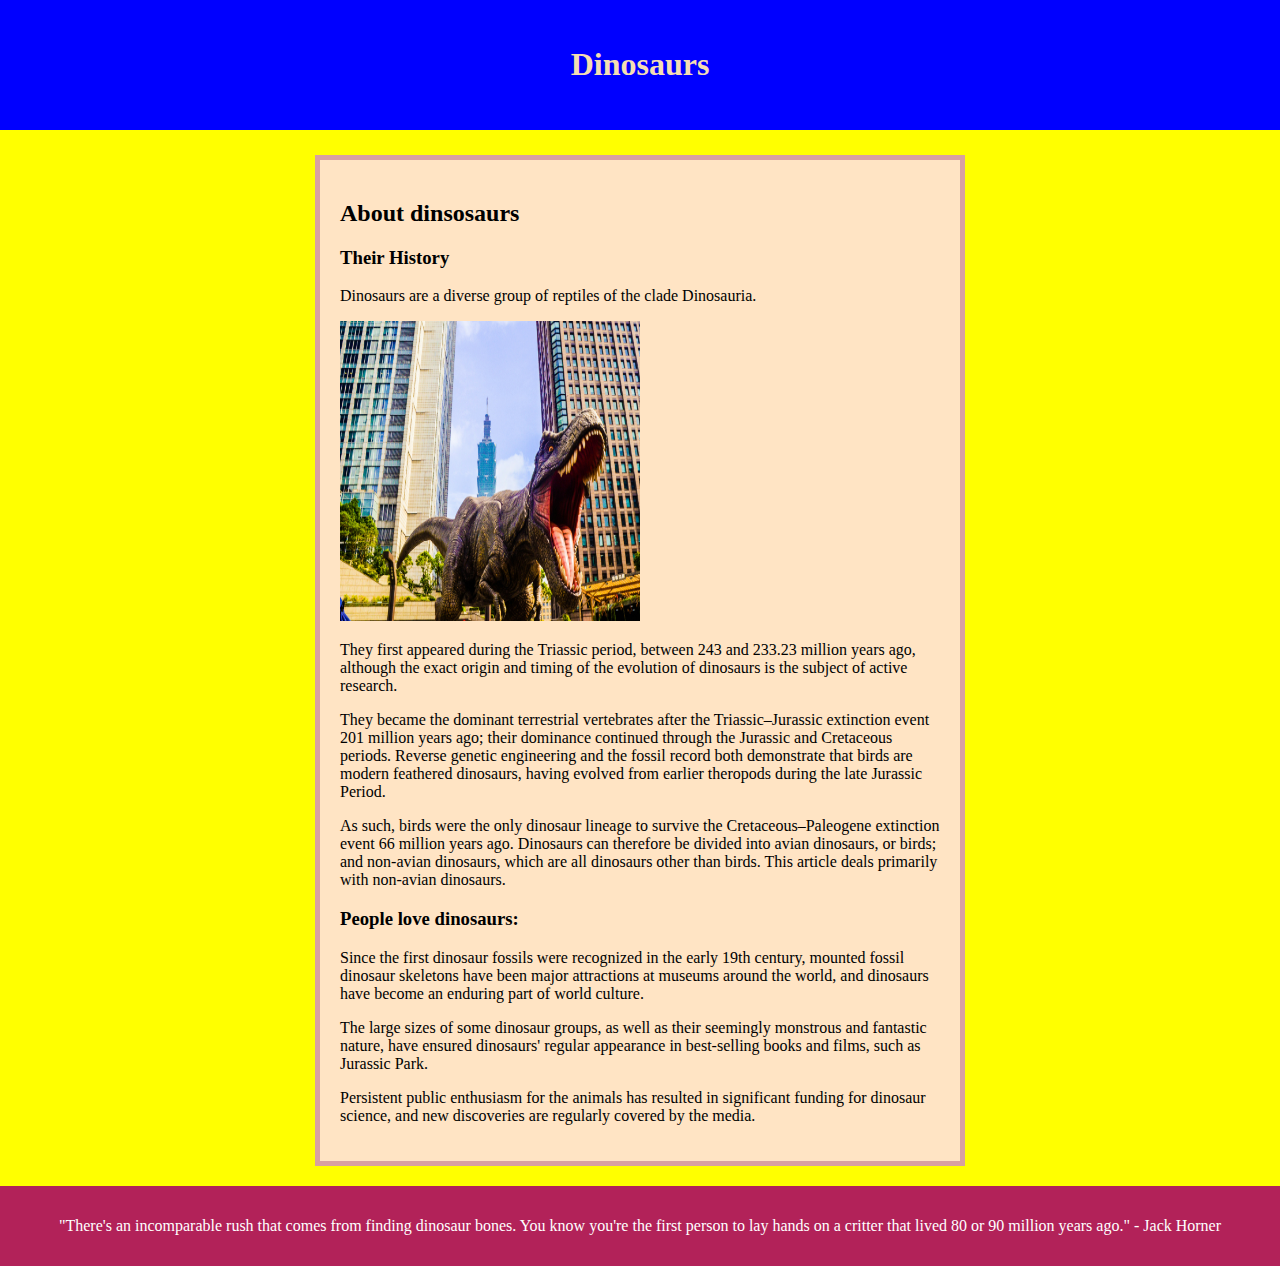
<file: 01_basicLayout/index.html>
<!DOCTYPE html>
<html lang="en">
  <head>
    <meta charset="UTF-8" />
    <meta name="viewport" content="width=device-width, initial-scale=1.0" />
    <title>Basic layout</title>
    <link rel="stylesheet" type="text/css" href="style.css" />
  </head>
  <body>
    <header>
      <h1>Dinosaurs</h1>
    </header>

    <main>
      <h2>About dinsosaurs</h2>

      <h3>Their History</h3>
      <p>Dinosaurs are a diverse group of reptiles of the clade Dinosauria.</p>
      <img
        src="images/huang-yingone-7_yzujmD8AE-unsplash.jpg"
        alt="dinosaurs-image"
        height="300px"
        width="300px"
      />
      <p>
        They first appeared during the Triassic period, between 243 and 233.23
        million years ago, although the exact origin and timing of the evolution
        of dinosaurs is the subject of active research.
      </p>
      <p>
        They became the dominant terrestrial vertebrates after the
        Triassic–Jurassic extinction event 201 million years ago; their
        dominance continued through the Jurassic and Cretaceous periods. Reverse
        genetic engineering and the fossil record both demonstrate that birds
        are modern feathered dinosaurs, having evolved from earlier theropods
        during the late Jurassic Period.
      </p>
      <p>
        As such, birds were the only dinosaur lineage to survive the
        Cretaceous–Paleogene extinction event 66 million years ago. Dinosaurs
        can therefore be divided into avian dinosaurs, or birds; and non-avian
        dinosaurs, which are all dinosaurs other than birds. This article deals
        primarily with non-avian dinosaurs.
      </p>

      <h3>People love dinosaurs:</h3>
      <p>
        Since the first dinosaur fossils were recognized in the early 19th
        century, mounted fossil dinosaur skeletons have been major attractions
        at museums around the world, and dinosaurs have become an enduring part
        of world culture.
      </p>
      <p>
        The large sizes of some dinosaur groups, as well as their seemingly
        monstrous and fantastic nature, have ensured dinosaurs' regular
        appearance in best-selling books and films, such as Jurassic Park.
      </p>
      <p>
        Persistent public enthusiasm for the animals has resulted in significant
        funding for dinosaur science, and new discoveries are regularly covered
        by the media.
      </p>
    </main>

    <footer>
      <p>
        "There's an incomparable rush that comes from finding dinosaur bones.
        You know you're the first person to lay hands on a critter that lived 80
        or 90 million years ago." - Jack Horner
      </p>
    </footer>
  </body>
</html>

<!-- 
body {
    background-color: rgb(187, 205, 220);
    color: white;
    font-size: 20px;
  }
  
  header {
    background-color: grey;
    margin-bottom: 20px;
    padding: 30px 50%;
  }
  main {
    background-color: grey;
    width: 500px;
    /* height: 500px; */
    margin-bottom: 20px;
    padding: ;
    border: 7px solid black;
  }
  footer {
    background-color: rgb(56, 59, 248);
    /* margin-bottom: 10px; */
    padding: 20px 50%;
  }
   -->
</file>
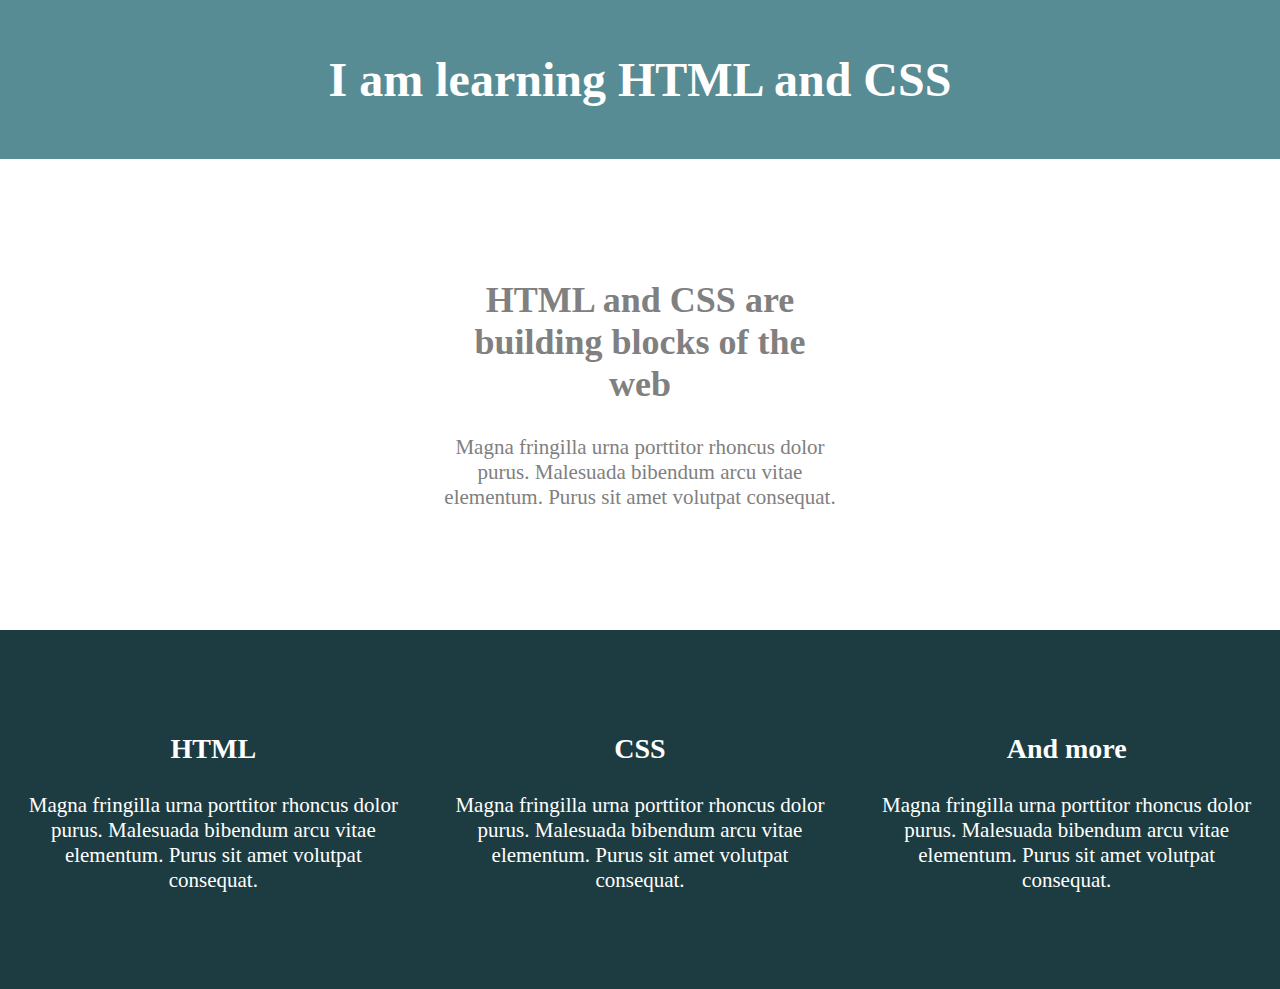
<file: 02_flexClumn/index.html>
<!DOCTYPE html>
<html lang="en">
  <head>
    <meta charset="UTF-8" />
    <meta name="viewport" content="width=device-width, initial-scale=1.0" />
    <title>columns</title>
    <link rel="stylesheet" type="text/css" href="style.css"></link>
  </head>
  <body>
    <header>
      <h1>I am learning HTML and CSS</h1>
    </header>
    <main>
      <div class="intro">
          <h2>HTML and CSS are building blocks of the web</h2>
          <p> Magna fringilla urna porttitor rhoncus dolor purus. Malesuada bibendum arcu vitae elementum. Purus sit amet volutpat consequat. </p>
      </div>
      <div class="my-skills">
          <div class="columns">
              <!-- column-1 -->
              <div class="col">
                  <h3>HTML</h3>
                  <p> Magna fringilla urna porttitor rhoncus dolor purus. Malesuada bibendum arcu vitae elementum. Purus sit amet volutpat consequat. </p>
              </div>
              <!-- column-2 -->
              <div class="col">
                  <h3>CSS</h3>
                  <p> Magna fringilla urna porttitor rhoncus dolor purus. Malesuada bibendum arcu vitae elementum. Purus sit amet volutpat consequat. </p>
              </div>
              <!-- column-3 -->
              <div class="col">
                  <h3>And more</h3>
                  <p> Magna fringilla urna porttitor rhoncus dolor purus. Malesuada bibendum arcu vitae elementum. Purus sit amet volutpat consequat. </p>
              </div>
          </div> <!-- columns -->
      </div> <!--my-skills-->
   </main>
    
  </body>
</html>
</file>
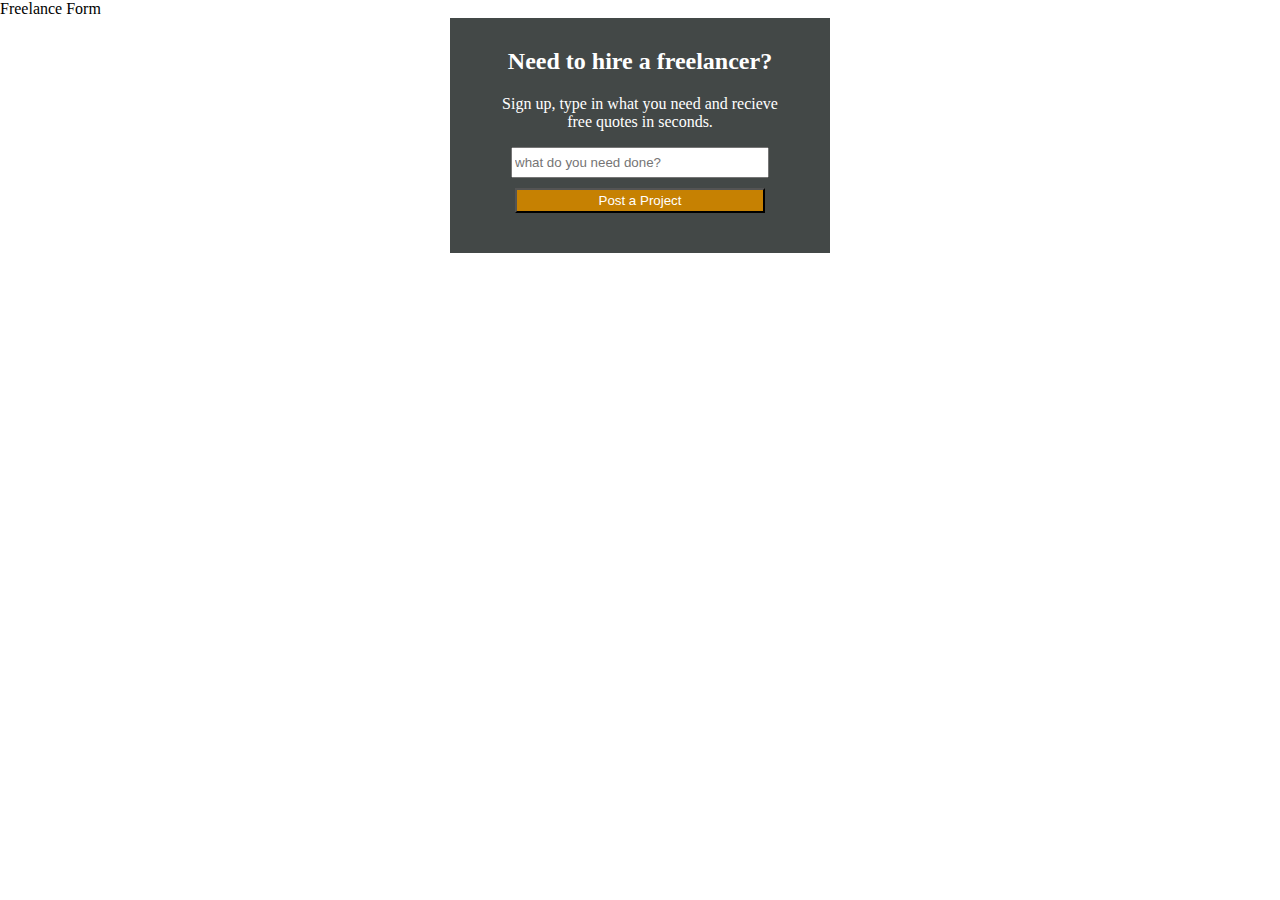
<file: 03_FreelanceForm/index.html>
<!DOCTYPE html>
<html lang="en">
  <head>
    <meta charset="UTF-8" />
    <meta name="viewport" content="width=device-width, initial-scale=1.0" />
    <title>FreelanceForm</title>
    <link rel="stylesheet" type="text/css" href="style.css" />
  </head>
  <body>
    Freelance Form

    <div class="main-box">
      <div class="box">
        <h2>Need to hire a freelancer?</h2>
        <p>
          Sign up, type in what you need and recieve free quotes in seconds.
        </p>
        <div class="forms">
          <input
            type="text"
            id="input"
            name="input"
            placeholder="what do you need done?"
          />
        </div>
        <button class="btn" type="button">Post a Project</button>
      </div>
    </div>
  </body>
</html>
</file>
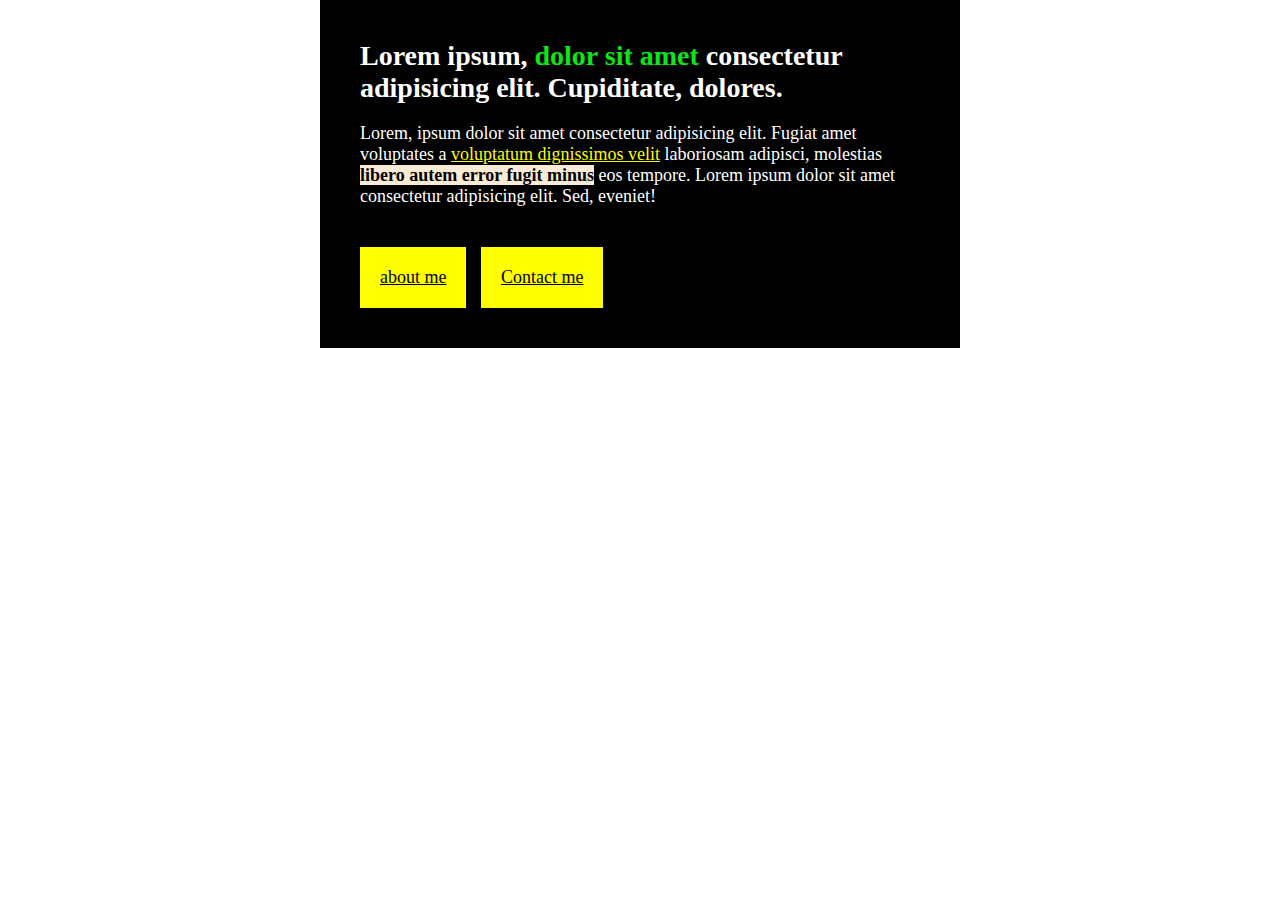
<file: 04_practiceBox/index.html>
<!DOCTYPE html>
<html lang="en">
  <head>
    <meta charset="UTF-8" />
    <meta name="viewport" content="width=device-width, initial-scale=1.0" />
    <title>Document</title>
    <link rel="stylesheet" type="text/css" href="style.css" />
  </head>
  <body>
    <div class="card">
      <h1>
        Lorem ipsum,
        <span class="accent-color">dolor sit amet</span> consectetur adipisicing
        elit. Cupiditate, dolores.
      </h1>
      <p>
        Lorem, ipsum dolor sit amet consectetur adipisicing elit. Fugiat amet
        voluptates a <a href="#">voluptatum dignissimos velit</a> laboriosam
        adipisci, molestias <strong>libero autem error fugit minus</strong> eos
        tempore. Lorem ipsum dolor sit amet consectetur adipisicing elit. Sed,
        eveniet!
      </p>
      <p class="links">
        <a class="button" href="#">about me</a>
        <a class="button" href="#">Contact me</a>
      </p>
    </div>
  </body>
</html>
</file>
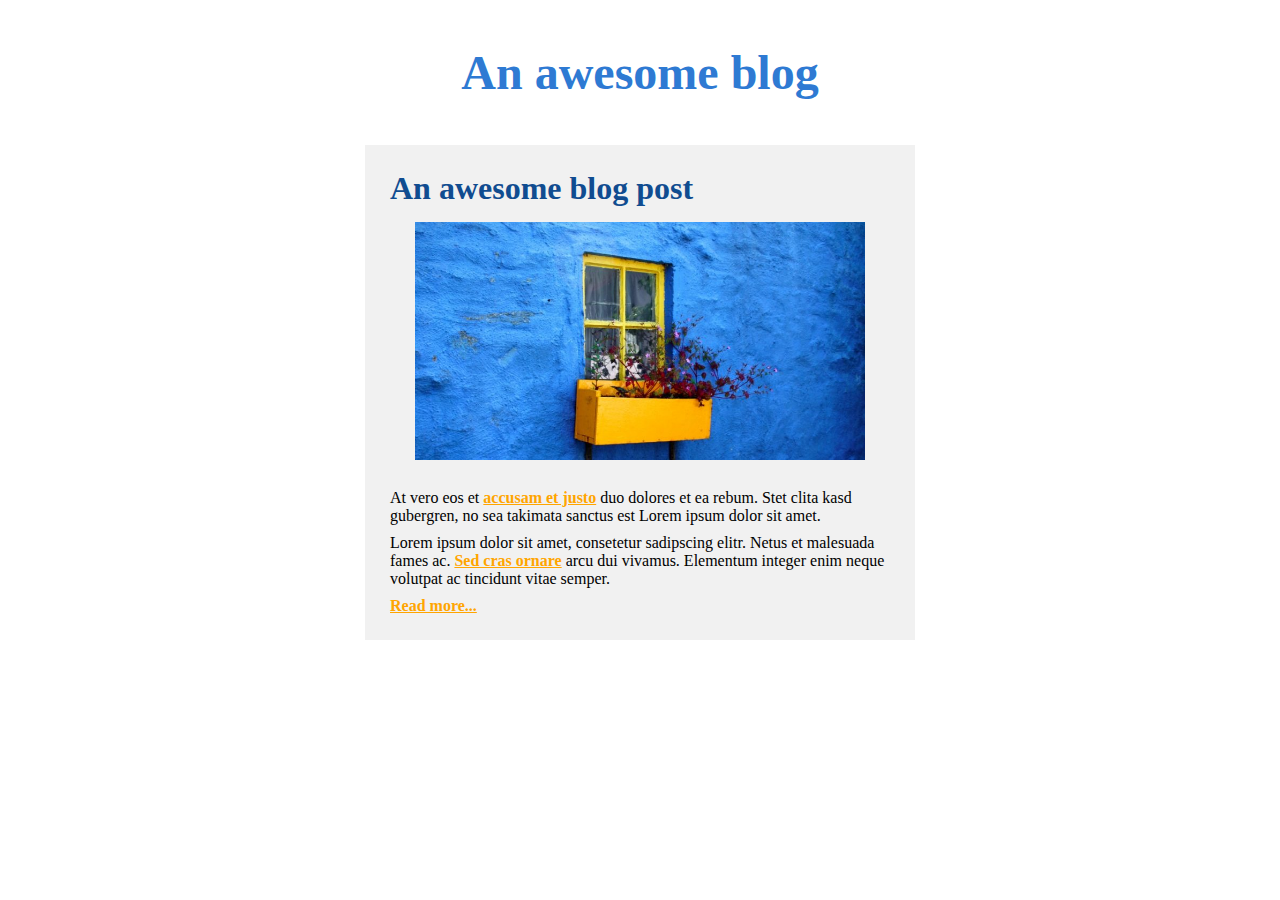
<file: 05_practiceBlog/index.html>
<!DOCTYPE html>
<html>
  <head>
    <title>My Awesome Blog</title>
    <link rel="stylesheet" text="type/css" href="style.css" />
  </head>
  <body>
    <h1>An awesome blog</h1>
    <div class="post">
      <div class="post-header">
        <h2>An awesome blog post</h2>
        <div class="image">
          <img src="blue-window.jpg" alt="window-image" width="450px" ; />
        </div>
        <!-- image -->
      </div>
      <!--post-header-->
      <div class="post-body">
        <p>
          At vero eos et
          <a href="#">accusam et justo</a> duo dolores et ea rebum. Stet clita
          kasd gubergren, no sea takimata sanctus est Lorem ipsum dolor sit
          amet.
        </p>
        <p>
          Lorem ipsum dolor sit amet, consetetur sadipscing elitr. Netus et
          malesuada fames ac.
          <a href="#">Sed cras ornare</a> arcu dui vivamus. Elementum integer
          enim neque volutpat ac tincidunt vitae semper.
        </p>
        <p class="links">
          <a href="https://www.udemy.com/personal/home">Read more...</a>
        </p>
      </div>
    </div>
  </body>
</html>

<!-- 
   
An awesome blog

An awesome blog post 
    
At vero eos et accusam et justo duo dolores et ea rebum. Stet clita kasd gubergren, no sea takimata sanctus est Lorem ipsum dolor sit amet. 

Lorem ipsum dolor sit amet, consetetur sadipscing elitr. Netus et malesuada fames ac. Sed cras ornare arcu dui vivamus. Elementum integer enim neque volutpat ac tincidunt vitae semper.
Read more...

    
 -->
</file>
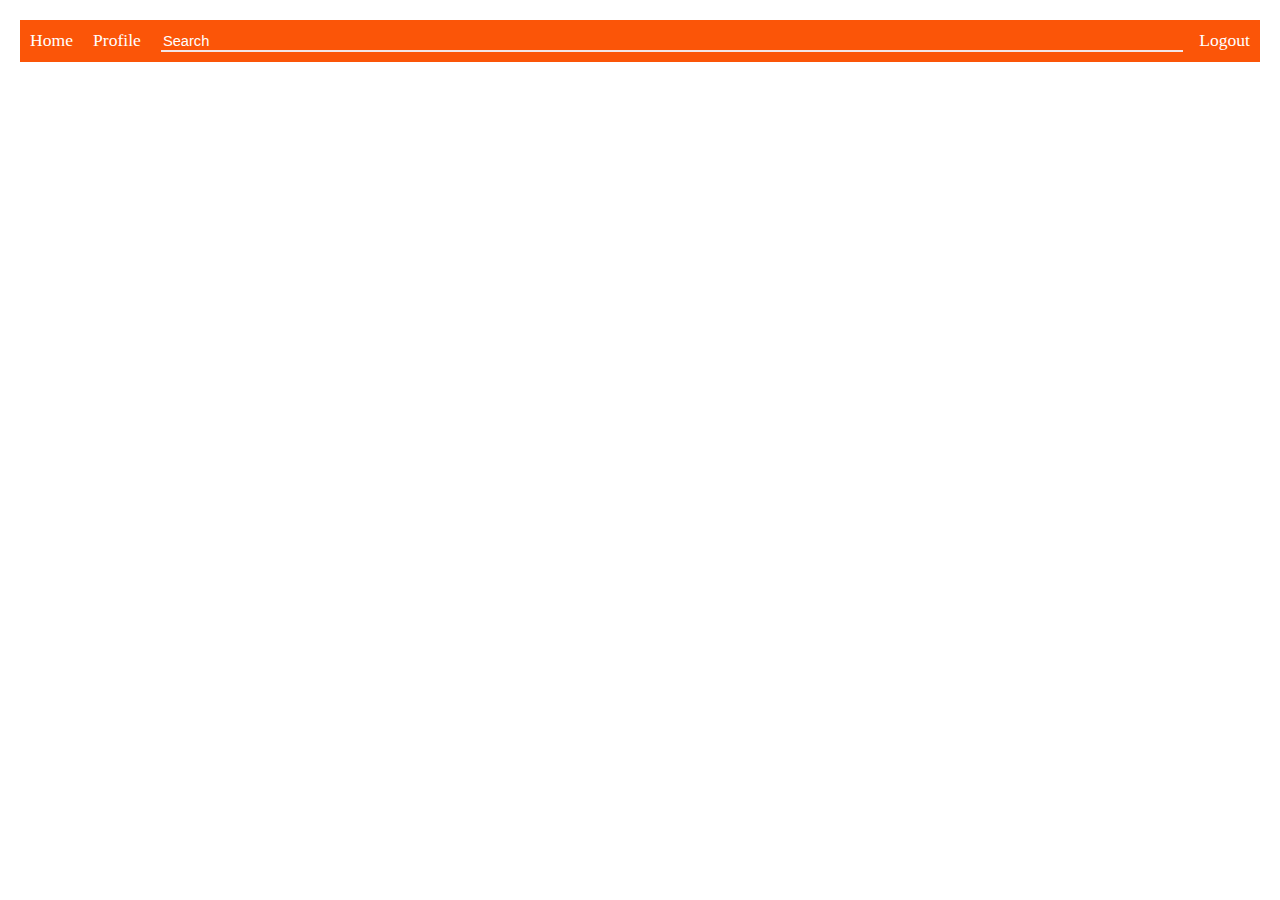
<file: 06.01_Flexbox_navigationBar/index.html>
<!DOCTYPE html>
<html lang="en">
  <head>
    <meta charset="UTF-8" />
    <meta name="viewport" content="width=device-width, initial-scale=1.0" />
    <title>Document</title>
    <link rel="stylesheet" type="text/css" href="style.css" />
  </head>
  <body>
    <nav>
      <ul class="container">
        <li>Home</li>
        <li>Profile</li>
        <li class="search">
          <input type="text" class="search-input" placeholder="Search" />
        </li>
        <li>Logout</li>
      </ul>
    </nav>
  </body>
</html>
</file>
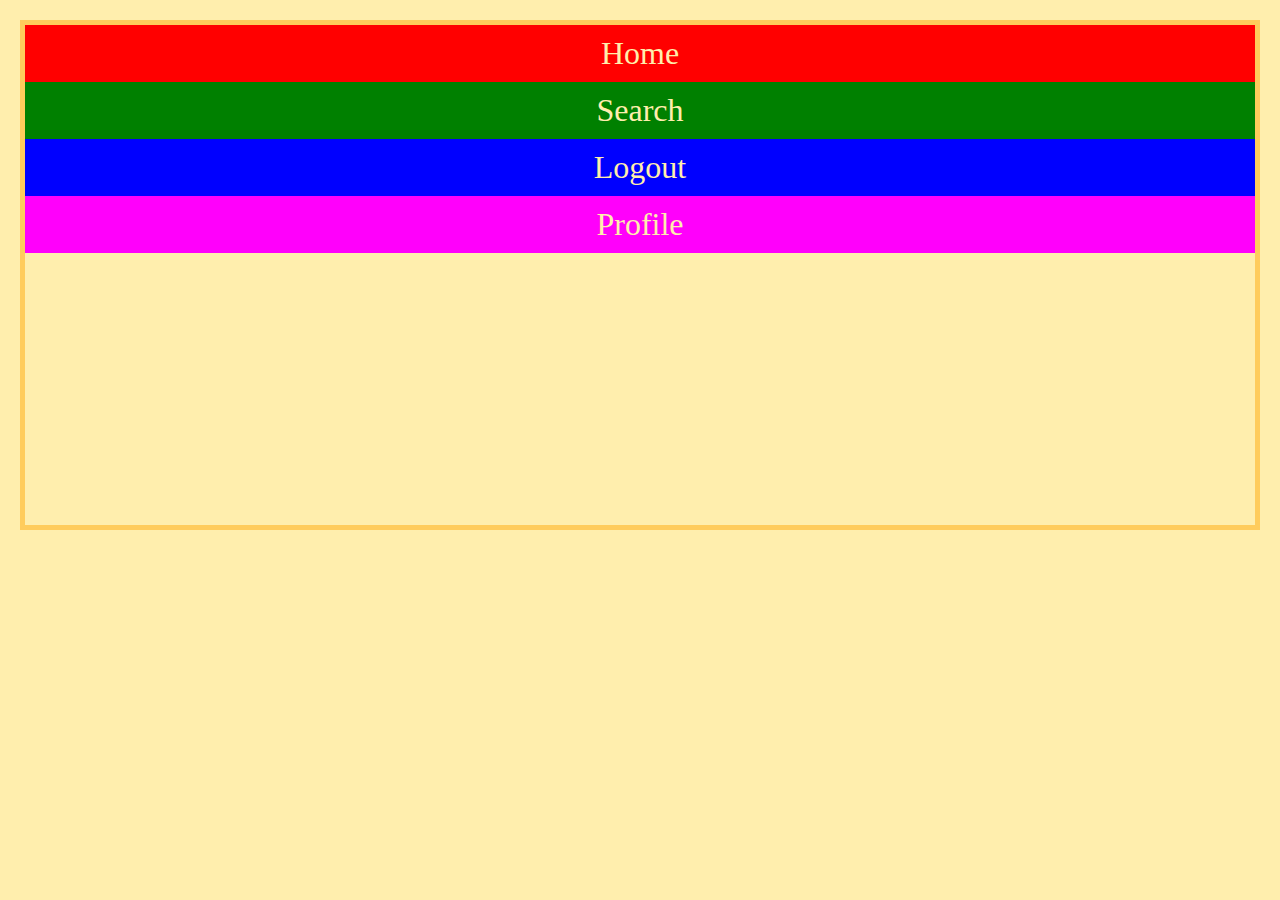
<file: 06_QuickFlexboxPractice/index.html>
<!DOCTYPE html>
<html lang="en">
  <head>
    <meta charset="UTF-8" />
    <meta name="viewport" content="width=device-width, initial-scale=1.0" />
    <title>Flexbox</title>
    <link rel="stylesheet" type="text/css" href="style.css" />
  </head>
  <body>
    <nav class="container">
      <div>Home</div>
      <div>Search</div>
      <div>Logout</div>
      <div>Profile</div>
    </nav>
  </body>
</html>
</file>
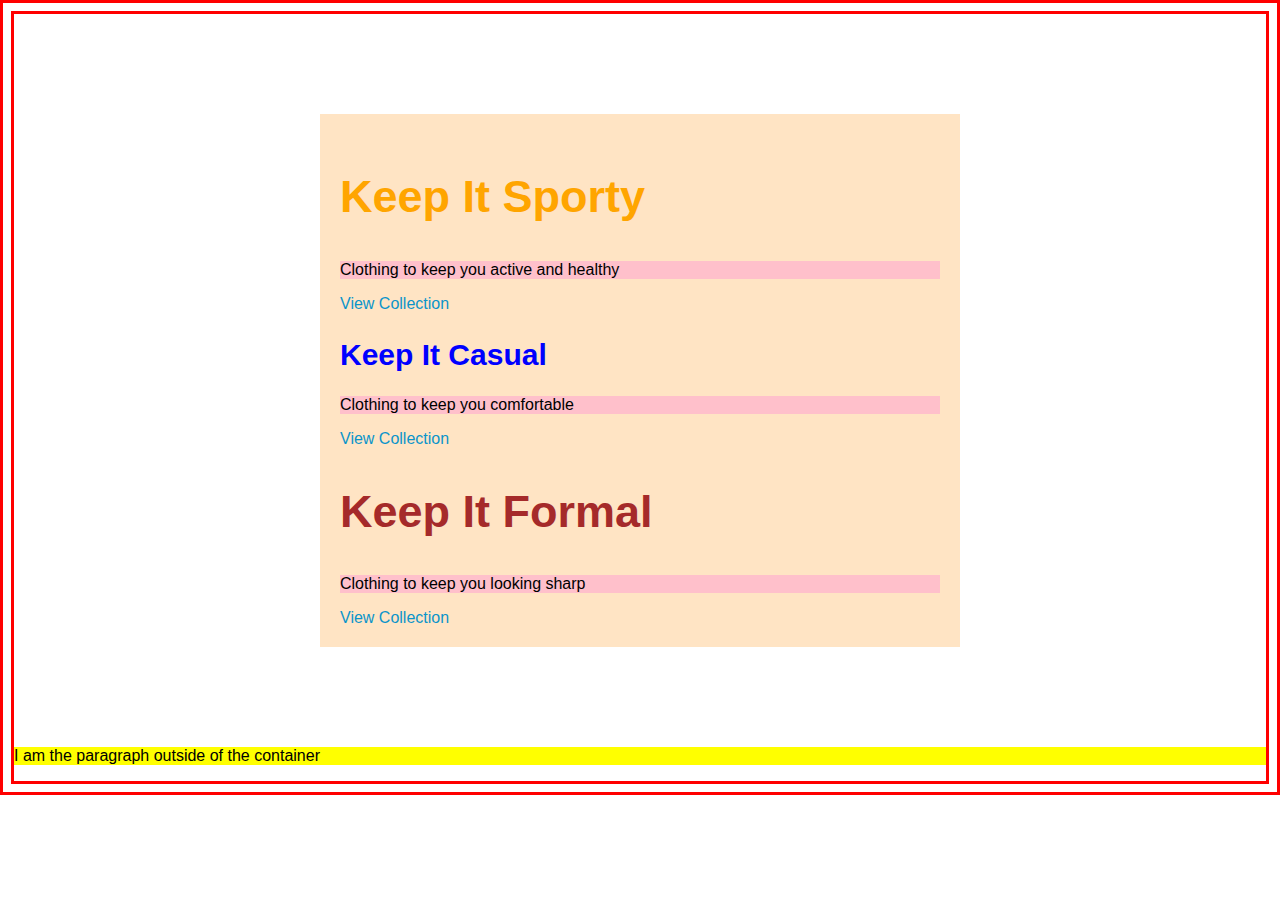
<file: 00_REVAMP_CSS/01_CSS Basics/index.html>
<!DOCTYPE html>
<html lang="en">
  <head>
    <meta charset="UTF-8" />
    <meta name="viewport" content="width=device-width, initial-scale=1.0" />
    <title>Document</title>
    <link rel="stylesheet" type="text/css" href="style.css" />
  </head>
  <body>
    <div id="container">
      <div>
        <h2 class="sporty">Keep It Sporty</h2>
        <p>Clothing to keep you active and healthy</p>
        <a href="#">View Collection</a>
      </div>
      <div>
        <h2 class="casual">Keep It Casual</h2>
        <p>Clothing to keep you comfortable</p>
        <a href="#">View Collection</a>
      </div>
      <div>
        <h2 class="formal">Keep It Formal</h2>
        <p>Clothing to keep you looking sharp</p>
        <a href="#">View Collection</a>
      </div>
    </div>
    <p>I am the paragraph outside of the container</p>
  </body>
</html>
</file>
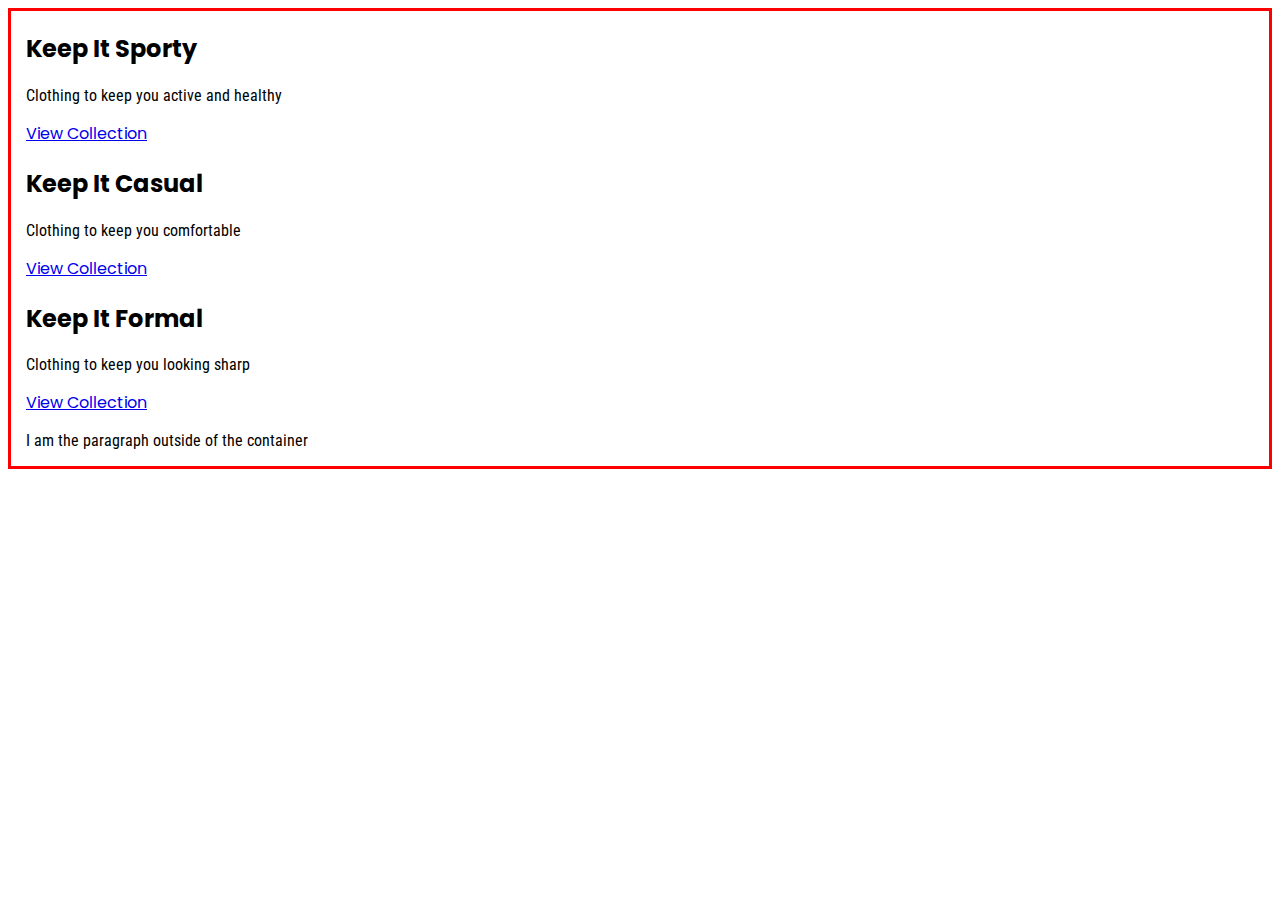
<file: 00_REVAMP_CSS/01_CSS Basics/02 fonts/index.html>
<!DOCTYPE html>
<html lang="en">
  <head>
    <meta charset="UTF-8" />
    <meta name="viewport" content="width=device-width, initial-scale=1.0" />
    <title>Document</title>
    <link rel="preconnect" href="https://fonts.googleapis.com" />
    <link rel="preconnect" href="https://fonts.gstatic.com" crossorigin />
    <link
      href="https://fonts.googleapis.com/css2?family=Poppins:wght@100;300;400;500;600;700&display=swap"
      rel="stylesheet"
    />
    <!-- <style>
      @import url("https://fonts.googleapis.com/css2?family=Poppins&family=Roboto+Condensed:ital,wght@0,100..900;1,100..900&display=swap");
    </style> -->
    <link rel="stylesheet" type="text/css" href="style.css" />
  </head>
  <body>
    <div id="container">
      <div>
        <h2 class="sporty">Keep It Sporty</h2>
        <p>Clothing to keep you active and healthy</p>
        <a href="#">View Collection</a>
      </div>
      <div>
        <h2 class="casual">Keep It Casual</h2>
        <p>Clothing to keep you comfortable</p>
        <a href="#">View Collection</a>
      </div>
      <div>
        <h2 class="formal">Keep It Formal</h2>
        <p>Clothing to keep you looking sharp</p>
        <a href="#">View Collection</a>
      </div>
    </div>
    <p>I am the paragraph outside of the container</p>
  </body>
</html>
</file>
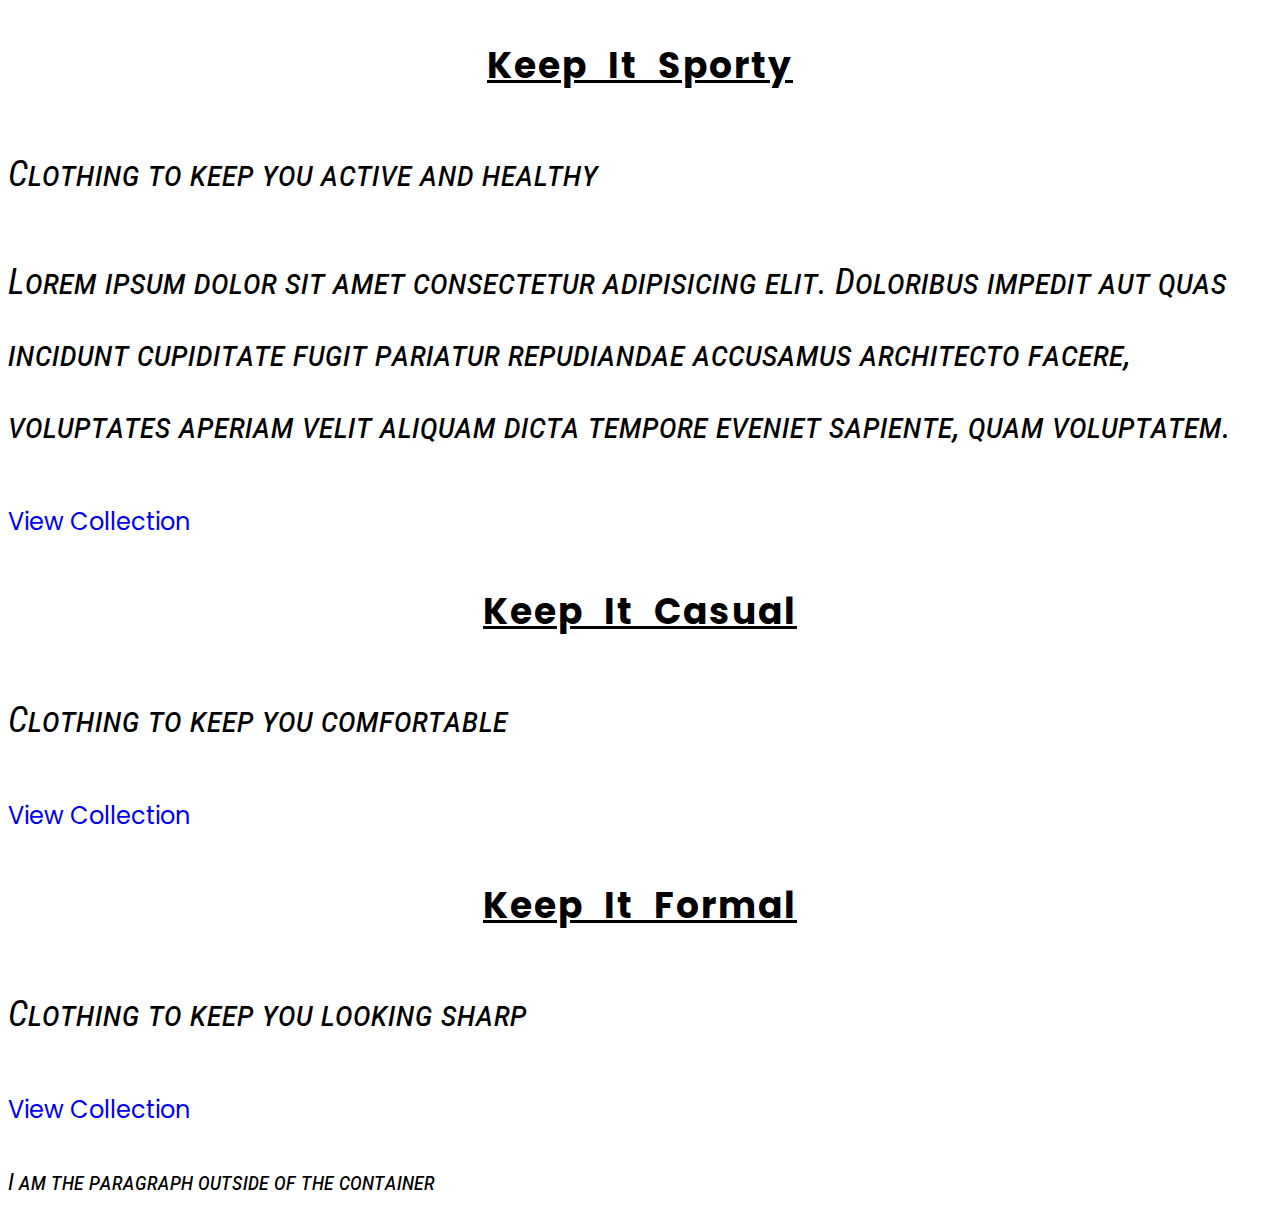
<file: 00_REVAMP_CSS/01_CSS Basics/03 Fonts and Text Properties/index.html>
<!DOCTYPE html>
<html lang="en">
  <head>
    <meta charset="UTF-8" />
    <meta name="viewport" content="width=device-width, initial-scale=1.0" />
    <title>Document</title>
    <link rel="preconnect" href="https://fonts.googleapis.com" />
    <link rel="preconnect" href="https://fonts.gstatic.com" crossorigin />
    <link
      href="https://fonts.googleapis.com/css2?family=Poppins:wght@100;300;400;500;600;700&display=swap"
      rel="stylesheet"
    />
    <!-- <style>
      @import url("https://fonts.googleapis.com/css2?family=Poppins&family=Roboto+Condensed:ital,wght@0,100..900;1,100..900&display=swap");
    </style> -->
    <link rel="stylesheet" type="text/css" href="style.css" />
  </head>
  <body>
    <div id="container">
      <div>
        <h2 class="sporty">Keep It Sporty</h2>
        <p>Clothing to keep you active and healthy</p>
        <p>
          Lorem ipsum dolor sit amet consectetur adipisicing elit. Doloribus
          impedit aut quas incidunt cupiditate fugit pariatur repudiandae
          accusamus architecto facere, voluptates aperiam velit aliquam dicta
          tempore eveniet sapiente, quam voluptatem.
        </p>
        <a href="#">View Collection</a>
      </div>
      <div>
        <h2 class="casual">Keep It Casual</h2>
        <p>Clothing to keep you comfortable</p>
        <a href="#">View Collection</a>
      </div>
      <div>
        <h2 class="formal">Keep It Formal</h2>
        <p>Clothing to keep you looking sharp</p>
        <a href="#">View Collection</a>
      </div>
    </div>
    <p>I am the paragraph outside of the container</p>
  </body>
</html>
</file>
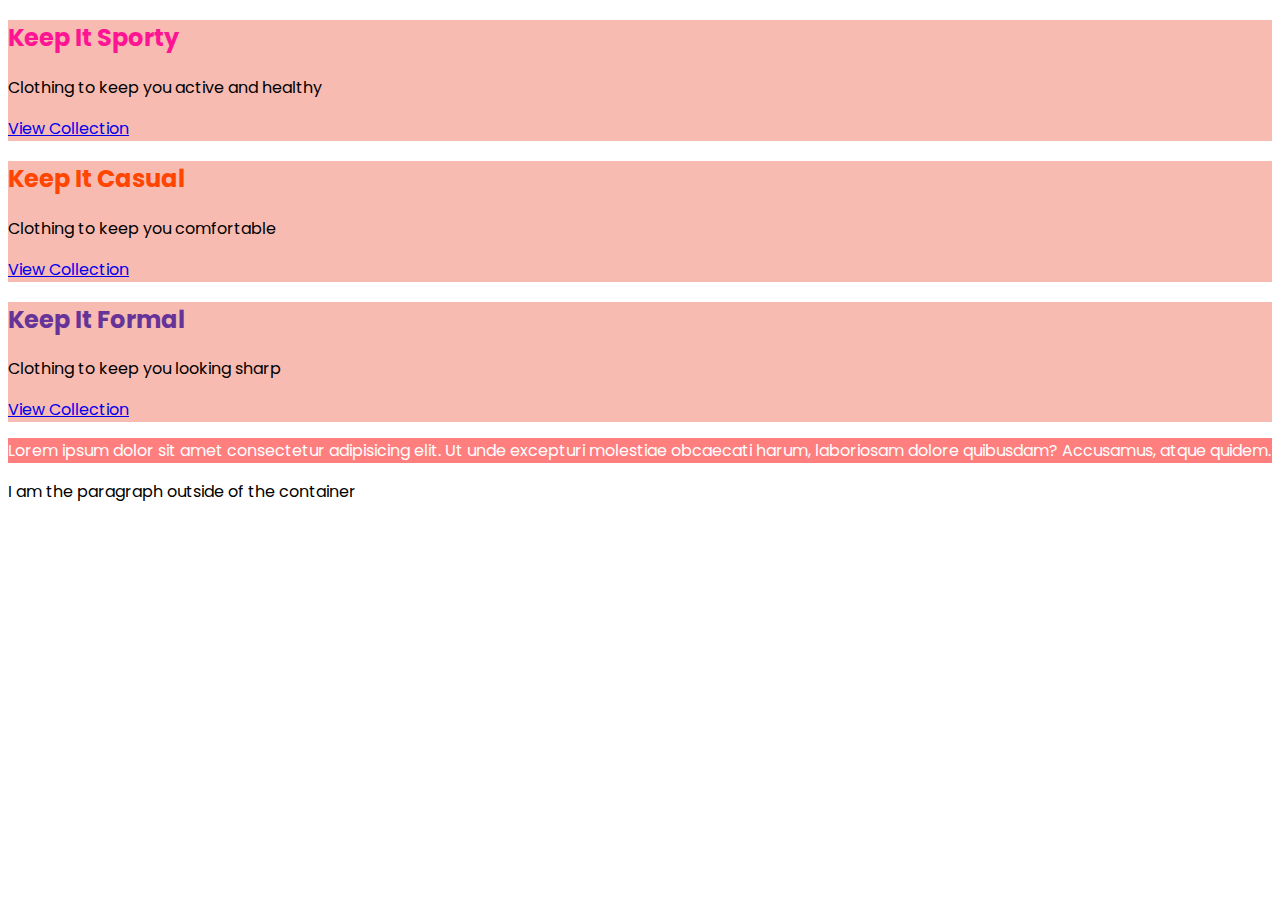
<file: 00_REVAMP_CSS/01_CSS Basics/04 colors/index.html>
<!DOCTYPE html>
<html lang="en">
  <head>
    <meta charset="UTF-8" />
    <meta name="viewport" content="width=device-width, initial-scale=1.0" />
    <title>Document</title>
    <link rel="preconnect" href="https://fonts.googleapis.com" />
    <link rel="preconnect" href="https://fonts.gstatic.com" crossorigin />
    <link
      href="https://fonts.googleapis.com/css2?family=Poppins:wght@100;300;400;500;600;700&display=swap"
      rel="stylesheet"
    />
    <!-- <style>
      @import url("https://fonts.googleapis.com/css2?family=Poppins&family=Roboto+Condensed:ital,wght@0,100..900;1,100..900&display=swap");
    </style> -->
    <link rel="stylesheet" type="text/css" href="style.css" />
  </head>
  <body>
    <div id="container">
      <div class="card">
        <h2 class="sporty">Keep It Sporty</h2>
        <p>Clothing to keep you active and healthy</p>
        <a href="#">View Collection</a>
      </div>
      <div class="card">
        <h2 class="casual">Keep It Casual</h2>
        <p>Clothing to keep you comfortable</p>
        <a href="#">View Collection</a>
      </div>
      <div class="card">
        <h2 class="formal">Keep It Formal</h2>
        <p>Clothing to keep you looking sharp</p>
        <a href="#">View Collection</a>
      </div>
    </div>
    <div class="card-2">
      <p>
        Lorem ipsum dolor sit amet consectetur adipisicing elit. Ut unde
        excepturi molestiae obcaecati harum, laboriosam dolore quibusdam?
        Accusamus, atque quidem.
      </p>
    </div>
    <p>I am the paragraph outside of the container</p>
  </body>
</html>
</file>
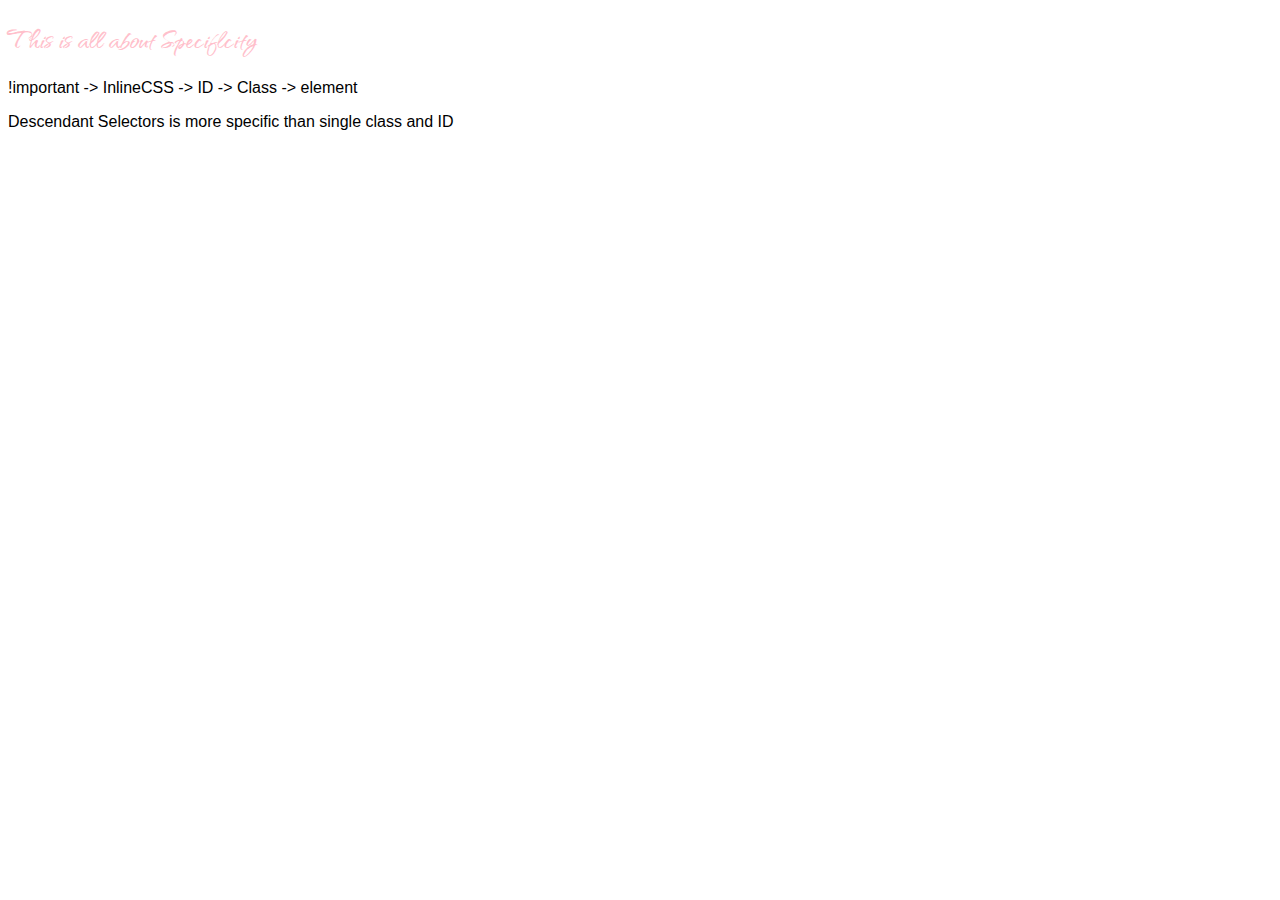
<file: 00_REVAMP_CSS/01_CSS Basics/05 specificity/index.html>
<!DOCTYPE html>
<html lang="en">
  <head>
    <meta charset="UTF-8" />
    <meta name="viewport" content="width=device-width, initial-scale=1.0" />
    <title>Specificity</title>
    <link rel="stylesheet" type="text/css" href="style.css"
  </head>
  <body>
    <div class="container">
      <h1 style="color: brown" id="heading-id" class="heading-class">
        This is all about Specificity
      </h1>
    </div>
    <p>!important -> InlineCSS -> ID -> Class -> element</p>
    <p>Descendant Selectors is more specific than single class and ID</p>
  </body>
</html>
</file>
<file: 01_basicLayout/style.css>
body {
  background: yellow;
  margin: 0;
}
header {
  background-color: blue;
  color: wheat;
  text-align: center;
  padding: 25px 0px;
  margin-bottom: 25px;
}

main {
  background-color: bisque;
  width: 600px;
  padding: 20px;
  border: 5px rgb(216, 160, 160) solid;
  margin: 0px auto;
  /* margin-left: auto; */
  /* margin-right: auto; */
}

footer {
  background-color: rgb(178, 34, 89);
  color: white;
  text-align: center;
  padding: 15px 0;
  margin-top: 20px;
}
</file>
<file: 02_flexClumn/style.css>
/* body {
  background-color: red;
} */
/*
h1 - 48px
h2 - 36px
h3 - 28px
all other text - 21px

colors: 
   #588C94 
   #1D3C41
*/
body {
  margin: 0;
  font-size: 21px;
}
h1 {
  font-size: 48px;
}
h2 {
  font-size: 36px;
}
h3 {
  font-size: 28px;
}
header {
  background-color: #588c94;
  color: white;
  text-align: center;
  padding: 20px 0;
}
.intro {
  width: 400px;
  text-align: center;
  margin: 120px auto;
  color: gray;
}
.my-skills {
  background-color: #1d3c41;
  color: white;
  padding: 75px 0;
  text-align: center;
}
.columns {
  display: flex;
}
.col {
  margin: 0 20px;
  /* padding: 0 20px; */
}
</file>
<file: 03_FreelanceForm/style.css>
body {
  margin: 0px;
}
.main-box {
  background-color: rgb(67, 72, 71);
  color: white;
  text-align: center;
  width: 300px;
  margin: auto;
  padding: 10px 40px 20px;
}

#input {
  width: 250px;
  height: 25px;
}
.forms {
  margin-bottom: 10px;
}
.btn {
  background-color: rgb(198, 129, 2);
  color: white;
  width: 250px;
  height: 25px;
  margin-bottom: 20px;
}
</file>
<file: 04_practiceBox/style.css>
body {
  margin: 0;
}
.card {
  background-color: black;
  color: white;
  width: 560px;
  margin: 0 auto;
  padding: 40px;
}
h1,
p {
  margin-top: 0;
}
h1 {
  font-size: 28px;
  /* margin-top: 40px; 0px; */
}
p {
  font-size: 18px;
}

.links {
  margin-top: 40px;
  margin-bottom: 0;
}
strong {
  background-color: antiquewhite;
  color: black;
  /* margin-right: 30px; */
  /* padding-right: 30px; */
  /* margin-top: 50px; */
  /* padding-top: 10px; it overflows*/
}
/* span */
.accent-color {
  color: rgb(13, 230, 27);
}
/*styling links*/
a {
  color: rgb(250, 250, 7);
}
.button {
  background-color: yellow;
  color: black;
  display: inline-block;
  padding: 20px;
  margin-right: 10px;
}
/*pseudo class*/
a:hover,
a:focus {
  color: red;
}

/* a:focus {
  color: purple;
} */
a:active {
  color: white;
}
</file>
<file: 05_practiceBlog/style.css>
body {
  margin: 0;
}
h1 {
  font-size: 48px;
  text-align: center;
  margin: 45px 0;
  color: #2e7ad3;
}
h2 {
  margin: 0 0 15px;
  /* margin-bottom: 15px; */
  font-size: 32px;
  color: #104c90;
}
p {
  font-size: 16px;
  margin: 0px 0px 9px;
}
a {
  color: orange;
  font-weight: bold;
}
a:hover,
a:focus {
  color: #104c90;
}
a:visited {
  color: orange;
}
.image {
  text-align: center;
}
.post {
  margin: 45px auto;
  width: 500px;
  background-color: #f1f1f1;
  padding: 25px;
}
.post-header {
  margin-bottom: 25px;
}
.links {
  margin: 0;
}
</file>
<file: 06.01_Flexbox_navigationBar/style.css>
html,
body {
  margin: 10px;
}

.container {
  background-color: rgb(251, 85, 8);
  display: flex;
  margin: 0;
  padding: 0;
  /* flex-wrap: wrap; */
}
.container > li {
  padding: 10px;
  /* margin: 0 10px; */
  font-size: 1.1em;
  list-style: none;
  color: white;
  box-sizing: border-box;
  text-align: center;
}
.search-input {
  border: 0;
  background: transparent;
  width: 100%;
  border-bottom: 2px solid rgb(243, 230, 230);
}

::placeholder {
  color: white;
  font-size: 1.1em;
}
.search-input:focus {
  outline: none;
}

.search {
  flex: 1;
}

@media all and (max-width: 800px) {
  .container {
    flex-wrap: wrap;
  }
  .container > li {
    flex: 1 1 50%;
  }
}
@media all and (max-width: 600px) {
  .container > li {
    flex: 1 1 100%;
  }
  .search {
    order: 1;
  }
}
/* .container > li {
  padding: 10px;
  text-align: center;
  font-size: 2em;
  color: #ffeead;
  box-sizing: border-box;
  background-color: #96ceb4;
  list-style-type: none;
}

html,
body {
  background-color: #ffeead;
  margin: 10px;
}

.container {
  padding: 0;
  display: flex;
  background-color: black;
  flex-wrap: wrap;
}
.search-input {
  background: #ff6e68;
  border: 0;
  width: 100%;
  outline: 0;
  background: transparent;
  border-bottom: 1px solid #ffeead;
  color: #ffeead;
  text-align: center;
  font-size: 0.5em;
}
::placeholder {
  color: #ffeead;
}

.search-input:focus {
  outline: none;
}

.container > li {
  background-color: #96ceb4;
}

.search {
  flex: 1;
}

@media screen and (max-width: 800px) {
  .container {
    flex-wrap: wrap;
  }
  .container > li {
    flex: 1 1 50%;
  }
}
@media all and (max-width: 600px) {
  .container > li {
    flex: 1 1 100%;
  }
} */
</file>
<file: 06_QuickFlexboxPractice/style.css>
html,
body {
  /* background-color: red; */
  background-color: #ffeead;
  /* height: 100%; */
  margin: 10px;
}
.container {
  border: 5px solid #ffcc5c;
  height: 500px;
  /* flex-direction: */
  /* justify-content: center; */
  /* align-items: stretch; // default; */
}
.container > div {
  padding: 10px;
  text-align: center;
  font-size: 2rem;
  color: #ffeead;
}

.container > div:nth-child(1) {
  background-color: red;
}
.container > div:nth-child(2) {
  background-color: green;
}
.container > div:nth-child(3) {
  background-color: blue;
}
.container > div:nth-child(4) {
  background-color: rgb(255, 0, 251);
}
/* .container > div:nth-last-child(1) {  ---  Logout ---
nth child from the last
  background-color: green;
} */
</file>
<file: 00_REVAMP_CSS/01_CSS Basics/style.css>
html,
body {
  font-family: "arial", sans-serif;
  /*property font-family is inherited inside every child of the body*/
  border: 3px solid red;
  /* but border property is not inherited like font-family*/
}
/* Type Selectors*/
h2 {
  color: red;
  font-size: 30px;
}
a {
  color: rgb(11, 148, 202);
  text-decoration: none;
}

/* class selectors -- '.'*/
.sporty {
  color: orange;
}
.casual {
  color: blue;
}
.formal {
  color: brown;
}

/*Id Selectors -- '#' */
#container {
  max-width: 600px;
  background-color: bisque;
  margin: 100px auto;
  padding: 20px;
}
/* Note
* It is better to use classes while styling 
*/

/* Multiple Selectors --'selector1 , selector2,..., selectorN
 -- when to put same style on different elements*/
.sporty,
.formal {
  font-size: 45px;
}

/* Descendant Selectors -- targets the descendant elements*/
#container p {
  background-color: pink; /*all paragraph under container is targeted*/
}

p {
  background-color: yellow;
}
</file>
<file: 00_REVAMP_CSS/01_CSS Basics/02 fonts/style.css>
@import url("https://fonts.googleapis.com/css2?family=Poppins&family=Roboto+Condensed:ital,wght@0,100..900;1,100..900&display=swap");

body {
  border: 3px red solid;
  padding: 0 15px;
  font-family: "Poppins", sans-serif, "Lucida Sans", "Lucida Sans Regular",
    "Lucida Grande", "Lucida Sans Unicode", Geneva, Verdana, sans-serif;
}

p {
  /* font-weight: 500; */
  /* font-weight: bold; */
  font-family: "Roboto Condensed";
}
</file>
<file: 00_REVAMP_CSS/01_CSS Basics/03 Fonts and Text Properties/style.css>
@import url("https://fonts.googleapis.com/css2?family=Poppins&family=Roboto+Condensed:ital,wght@0,100..900;1,100..900&display=swap");
body {
  font-family: "Poppins", sans-serif, Arial, Helvetica, Cambria, Cochin, Georgia,
    Times, "Times New Roman", serif;
  line-height: 2;
}
a {
  text-decoration: none;
}
#container {
  font-size: 24px;
}
p {
  font-family: "Roboto Condensed";
  font-size: 1.5em;
  /* px - pixels
  * em - multiplier of parent element size
  * rem - multiplier of root of HTML element size
  */
  /* font-weight: lighter; */
  font-style: italic;
  font-variant: small-caps;
}
h2 {
  letter-spacing: 2px;
  word-spacing: 10px;
  text-align: center;
  text-decoration: underline;
}
</file>
<file: 00_REVAMP_CSS/01_CSS Basics/04 colors/style.css>
body {
  font-family: "Poppins", sans-serif;
  background-color: #000; /*short-hand*/
  background-color: #ffffff;
}

/* color names*/
.sporty {
  color: DeepPink;
}

/* Hexadecimal values*/
.casual {
  color: #ff4500;
}

/* RGB values*/
.formal {
  color: rgb(102, 51, 153);
}

.card {
  /* RGBA */
  background-color: rgba(240, 120, 100, 0.5);
  /* a ---> transparency, value lies 0 to 1*/
}

.card-2 {
  background-color: red;
  color: #fff;
  opacity: 0.5; /*0-- transparent 1--low*/
}

/*
Its better to use rgba than opacity
because opacity can affects the text also
*/
</file>
<file: 00_REVAMP_CSS/01_CSS Basics/05 specificity/style.css>
@import url("https://fonts.googleapis.com/css2?family=Qwitcher+Grypen:wght@400;700&display=swap");
body {
  /* background-color: red; */
  font-family: "Qwitcher Grypen";
}

#heading-id {
  color: green;
}

.container h1 {
  color: blue;
}

.heading-class {
  color: pink !important;
}

h1 {
  color: red !important;
  font-weight: bold;
}

/* h1 {
  color: blue;
} */
p {
  font-family: Arial, Helvetica, sans-serif;
}
</file>
